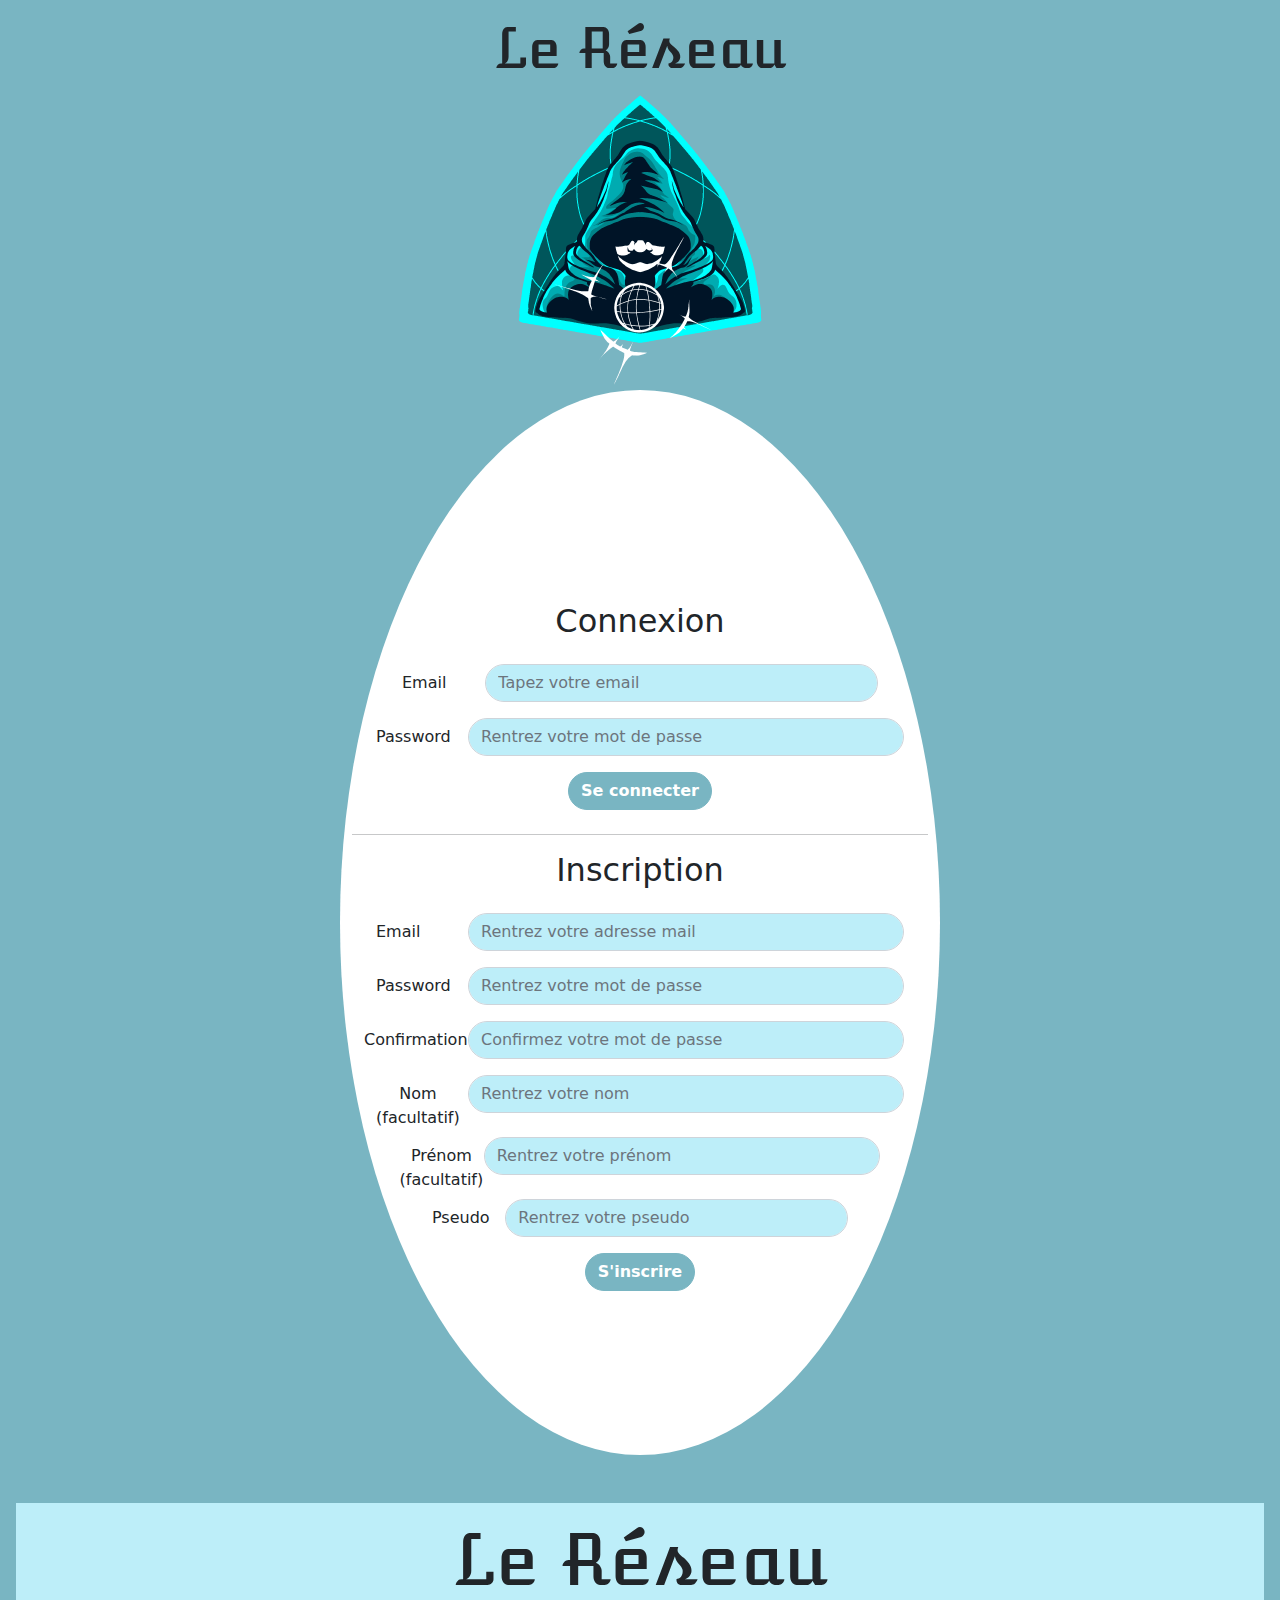
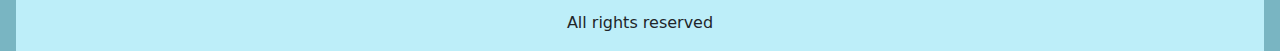
<file: index.html>
<!DOCTYPE html>
<html lang="fr">
    <head>
        <meta charset="UTF-8" />
        <meta http-equiv="X-UA-Compatible" content="IE=edge" />
        <meta name="viewport" content="width=device-width, initial-scale=1.0" />
        <link href="./assets/css/bootstrap_base.css" rel="stylesheet" />
        <title>Le Réseaux</title>
    </head>
    <body class="mx-3 bg-primary">
        <header class="mt-3">
            <div class="header_login my-20 mx-0 d-flex flex-column">
                <h1 class="header_titre_login col-xl-12 text-center d-flex flex-column justify-content-center font-atomic h7">
                    Le Réseau
                </h1>
                <img class="logo_login col-xl-12 mx-auto w-300" src="./assets/img/logo.png" />
            </div>
        </header>

        <main class="signup_login">
            <div class="login_signup_form d-flex flex-column container col-10 row justify-content-center mx-auto rounded-circle overflow-hidden bg-white w-600 h-1065">
                <form action="thread.html" method="" class="login_form d-flex flex-column justify-content-center mt-5">
                    <p class="login_title login_signup_title h2 text-center">
                        Connexion
                    </p>

                    <div class="form-group row mx-auto col-sm-12 login_email mt-3 w-500">
                        <label for="inputEmail" class="label_email col-sm-2 col-form-label text-center d-flex align-items-center pl-5"
                            >Email</label
                        >
                        <div class="col-sm-10">
                            <input
                                type="email"
                                class="form-control my-auto bg-secondary"
                                id="inputEmailLogin"
                                placeholder="Tapez votre email"
                            />
                        </div>
                    </div>

                    <div class="form-group row mx-auto col-sm-12 mt-3">
                        <label
                            for="inputPassword"
                            class="col-sm-2 col-form-label text-center d-flex align-items-center"
                            >Password</label
                        >
                        <div class="col-sm-10">
                            <input
                                type="password"
                                class="form-control my-auto bg-secondary"
                                id="inputPasswordLogin"
                                placeholder="Rentrez votre mot de passe"
                            />
                        </div>
                    </div>

                    <button type="submit" class="btn btn-primary mx-auto login_submit mt-3 bg-primary border-primary fw-bold text-white">Se connecter</button>

                </form>

                <hr class="mt-4">

                <form action="thread.html" method="get" class="signup_form d-flex flex-column justify-content-center">
                    <p class="signup_title login_signup_title h2 text-center">Inscription</p>

                    <div class="form-group row mx-auto col-sm-12 mt-3">
                        <label
                            for="inputEmail"
                            class="col-sm-2 col-form-label text-center d-flex align-items-center"
                            >Email</label
                        >
                        <div class="col-sm-10">
                            <input
                                type="email"
                                class="form-control my-auto bg-secondary"
                                id="inputEmailSignup"
                                placeholder="Rentrez votre adresse mail"
                            />
                        </div>
                    </div>

                    <div class="form-group row mx-auto col-sm-12 mt-3">
                        <label
                            for="inputPassword"
                            class="col-sm-2 col-form-label text-center d-flex align-items-center"
                            >Password</label
                        >
                        <div class="col-sm-10">
                            <input
                                type="password"
                                class="form-control my-auto bg-secondary"
                                id="inputPasswordSignup"
                                placeholder="Rentrez votre mot de passe"
                            />
                        </div>
                    </div>

                    <div class="form-group row mx-auto col-sm-12 mt-3">
                        <label
                            for="inputPasswordConfirmation"
                            class="col-sm-2 col-form-label text-center d-flex align-items-center label_password_confirmation p-0"
                            >Confirmation</label
                        >
                        <div class="col-sm-10">
                            <input
                                type="email"
                                class="form-control my-auto bg-secondary"
                                id="inputPasswordConfirmationSignup"
                                placeholder="Confirmez votre mot de passe"
                            />
                        </div>
                    </div>

                    <div class="form-group row mx-auto col-sm-12 mt-3">
                        <label
                            for="inputLastName"
                            class="col-sm-2 col-form-label text-center d-flex align-items-center"
                            >Nom (facultatif)</label
                        >
                        <div class="col-sm-10">
                            <input
                                type="text"
                                class="form-control my-auto bg-secondary"
                                id="inputLastName"
                                placeholder="Rentrez votre nom"
                            />
                        </div>
                    </div>

                    <div class="form-group row mx-auto col-sm-12 signup_first_name w-505">
                        <label
                            for="inputFirstName"
                            class="col-sm-2 col-form-label text-center d-flex align-items-center"
                            >Prénom (facultatif)</label
                        >
                        <div class="col-sm-10">
                            <input
                                type="text"
                                class="form-control my-auto bg-secondary"
                                id="inputFirstName"
                                placeholder="Rentrez votre prénom"
                            />
                        </div>
                    </div>

                    <div class="form-group row mx-auto col-sm-12 signup_pseudo w-440">
                        <label
                            for="inputPseudo"
                            class="col-sm-2 col-form-label text-center d-flex align-items-center"
                            >Pseudo</label
                        >
                        <div class="col-sm-10">
                            <input
                                type="text"
                                class="form-control my-auto bg-secondary"
                                id="inputPseudoSignUp"
                                placeholder="Rentrez votre pseudo"
                            />
                        </div>
                    </div>
                        <button type="submit" class="btn btn-primary mx-auto login_submit mt-3 bg-primary border-primary fw-bold text-white">S'inscrire</button>
                </form>
            </div>
        </main>

        <footer class="py-3 px-0 mt-5 bg-secondary">
            <div class="footer d-flex flex-column align-items-center">
                <h2 class="footer_title font-atomic h1">Le Réseau</h2>
                <p class="footer_copyright mb-0">All rights reserved</p>
            </div>
        </footer>

        <script
            src="https://code.jquery.com/jquery-3.3.1.slim.min.js"
            integrity="sha384-q8i/X+965DzO0rT7abK41JStQIAqVgRVzpbzo5smXKp4YfRvH+8abtTE1Pi6jizo"
            crossorigin="anonymous"
        ></script>
        <script
            src="https://cdn.jsdelivr.net/npm/popper.js@1.14.3/dist/umd/popper.min.js"
            integrity="sha384-ZMP7rVo3mIykV+2+9J3UJ46jBk0WLaUAdn689aCwoqbBJiSnjAK/l8WvCWPIPm49"
            crossorigin="anonymous"
        ></script>
        <script
            src="https://cdn.jsdelivr.net/npm/bootstrap@4.1.3/dist/js/bootstrap.min.js"
            integrity="sha384-ChfqqxuZUCnJSK3+MXmPNIyE6ZbWh2IMqE241rYiqJxyMiZ6OW/JmZQ5stwEULTy"
            crossorigin="anonymous"
        ></script>
    </body>
</html>
</file>
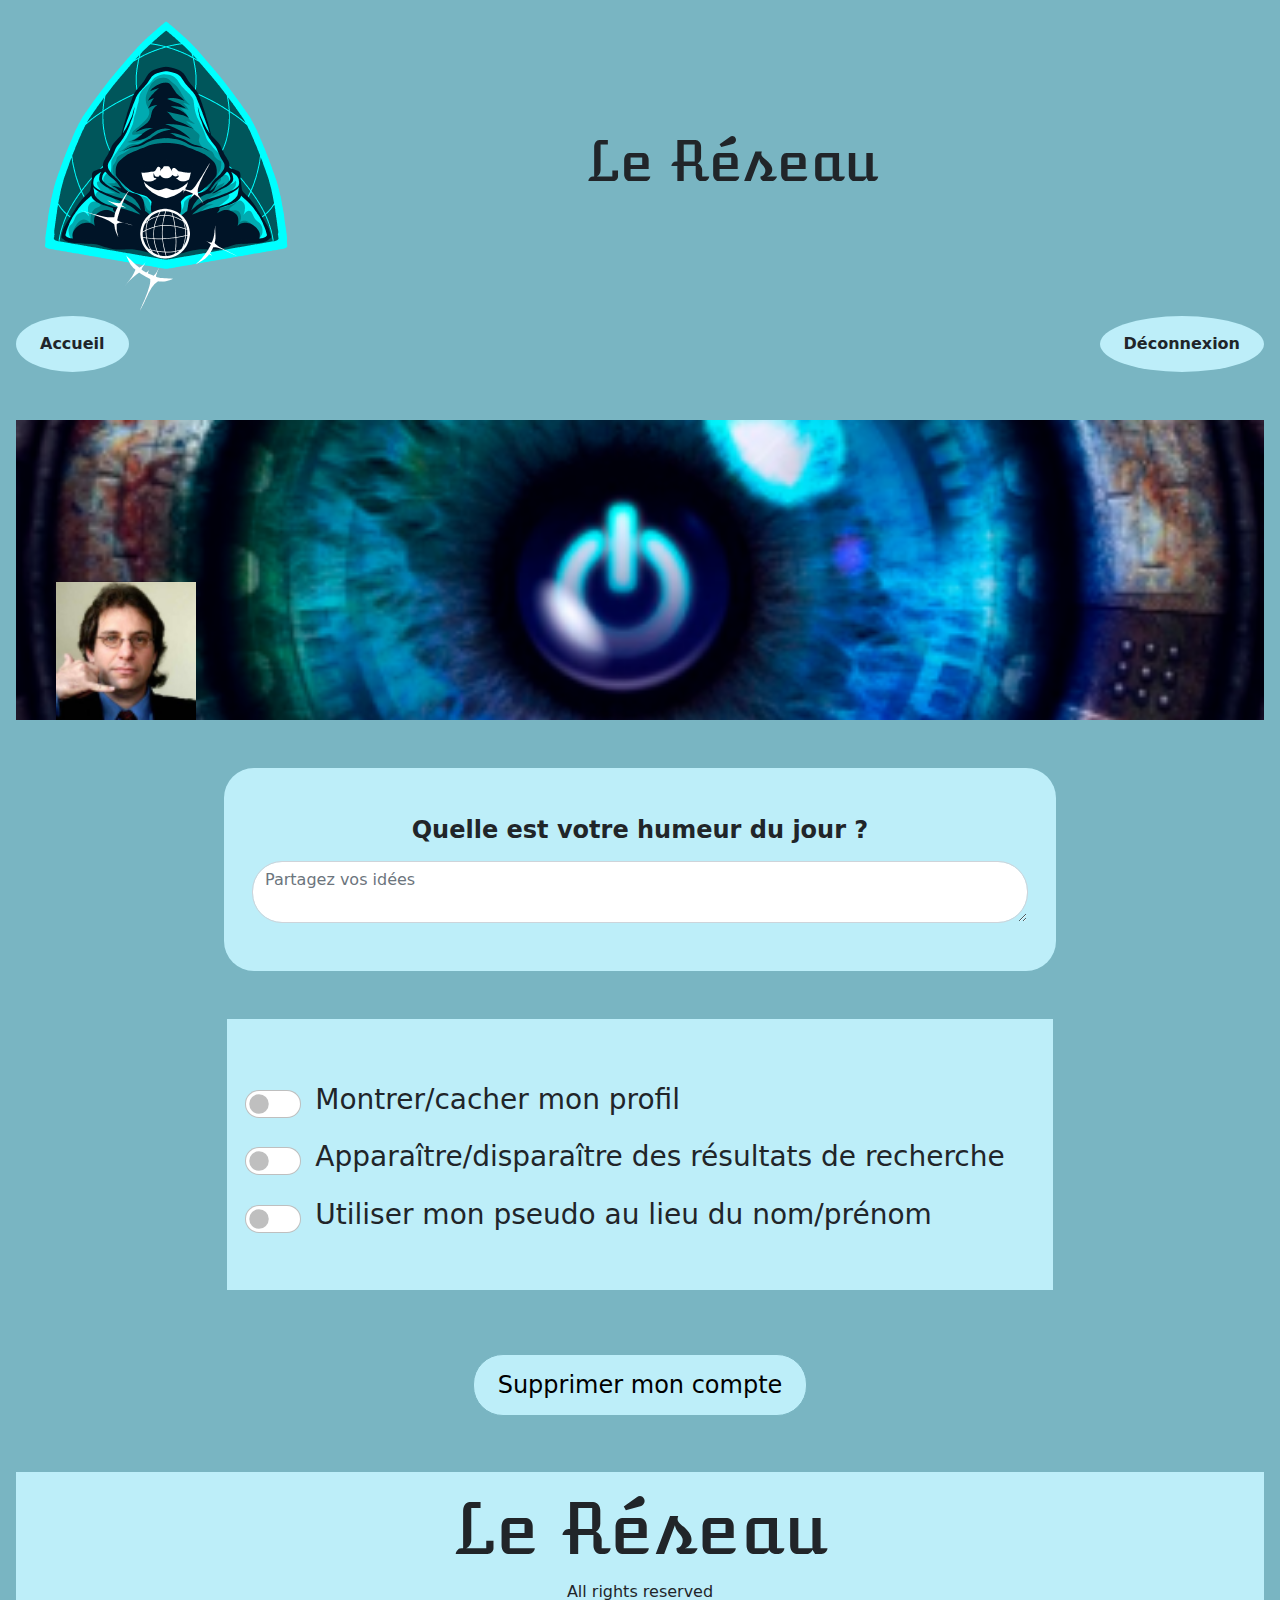
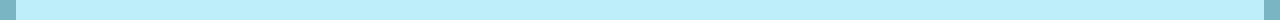
<file: profil.html>
<html lang="fr">
    <head>
        <meta charset="UTF-8" />
        <meta http-equiv="X-UA-Compatible" content="IE=edge" />
        <meta name="viewport" content="width=device-width, initial-scale=1.0" />

        <link href="./assets/css/bootstrap_base.css" rel="stylesheet" />

        <title>Profil</title>
    </head>

    <body class="mx-3 bg-primary">
        <header class="mt-3">
            <div class="header d-flex align-items-center font-atomic">
                <img class="logo col-sm-2 w-300" src="./assets/img/logo.png" />

                <h1 class="header_titre text-center col-sm-8 h1 h7">Le Réseau</h1>
            </div>

            <div class="links d-flex justify-content-between">
                <a href="thread.html" class="link d-flex align-items-center text-dark text-decoration-none d-flex align-items-center rounded-circle bg-secondary">
                    <p class="fw-bold mx-4 my-3">Accueil</p>
                </a>

                <a href="index.html" class="link d-flex align-items-center text-dark text-decoration-none d-flex align-items-center rounded-circle bg-secondary">
                    <p class="fw-bold mx-4 my-3">Déconnexion</p>
                </a>
            </div>
        </header>

        <main>
            <div class="banner position-relative overflow-hidden d-flex mt-5 h-300">
                <img src="./assets/img/banner.png" alt="Bannière du profil" class="col-12 couverture obj-fit-cover">
                <img src="./assets/img/Mitnick.png" alt="Photo de profil" class="photo_profil position-absolute w-140 left-40 bottom-0px">
            </div>

            <div class="post col-8 mx-auto mt-5 bg-secondary rounded">
                <form action="" method="" class="py-5 px-3">
                    <div class="form-group row mx-auto col-sm-12">
                        <label class="text-center font-weight-bold profil_status_title fw-bold mb-3 h4">
                            Quelle est votre humeur du jour ?
                        </label>

                        <div class="col-sm-12">
                            <textarea
                                type="text"
                                class="form-control my-auto"
                                id="status"
                                placeholder="Partagez vos idées"
                                col="10"
                            ></textarea>
                        </div>
                    </div>
                </form>
            </div>

            <div class="container switchs mt-5 p-5 bg-secondary fit-content">
                <div class="form-check form-switch mt-3">
                    <input class="form-check-input h3" type="checkbox" id="flexSwitchCheckDefault">
                    <label class="form-check-label h3" for="flexSwitchCheckDefault">Montrer/cacher mon profil</label>
                  </div>

                  <div class="form-check form-switch mt-3">
                    <input class="form-check-input h3" type="checkbox" id="flexSwitchCheckDefault">
                    <label class="form-check-label h3" for="flexSwitchCheckDefault">Apparaître/disparaître des résultats de recherche</label>
                  </div>

                  <div class="form-check form-switch mt-3">
                    <input class="form-check-input h3" type="checkbox" id="flexSwitchCheckDefault">
                    <label class="form-check-label h3" for="flexSwitchCheckDefault">Utiliser mon pseudo au lieu du nom/prénom</label>
                  </div>
            </div>

            <div class="d-flex mt-5">
                <button type="submit" class="btn btn-primary mx-auto login_submit mt-3 bg-secondary border-primary fw-bold p-3 px-4 h1">
                    <span class="h4">Supprimer mon compte</span>
                </button>
            </div>
        </main>

        <footer class="py-3 px-0 mt-5 bg-secondary">
            <div class="footer d-flex flex-column align-items-center">
                <h2 class="footer_title font-atomic h1">Le Réseau</h2>
                <p class="footer_copyright mb-0">All rights reserved</p>
            </div>
        </footer>

        <script
            src="https://code.jquery.com/jquery-3.3.1.slim.min.js"
            integrity="sha384-q8i/X+965DzO0rT7abK41JStQIAqVgRVzpbzo5smXKp4YfRvH+8abtTE1Pi6jizo"
            crossorigin="anonymous"
        ></script>
        <script
            src="https://cdn.jsdelivr.net/npm/popper.js@1.14.3/dist/umd/popper.min.js"
            integrity="sha384-ZMP7rVo3mIykV+2+9J3UJ46jBk0WLaUAdn689aCwoqbBJiSnjAK/l8WvCWPIPm49"
            crossorigin="anonymous"
        ></script>
        <script
            src="https://cdn.jsdelivr.net/npm/bootstrap@4.1.3/dist/js/bootstrap.min.js"
            integrity="sha384-ChfqqxuZUCnJSK3+MXmPNIyE6ZbWh2IMqE241rYiqJxyMiZ6OW/JmZQ5stwEULTy"
            crossorigin="anonymous"
        ></script>
    </body>
</html>
</file>
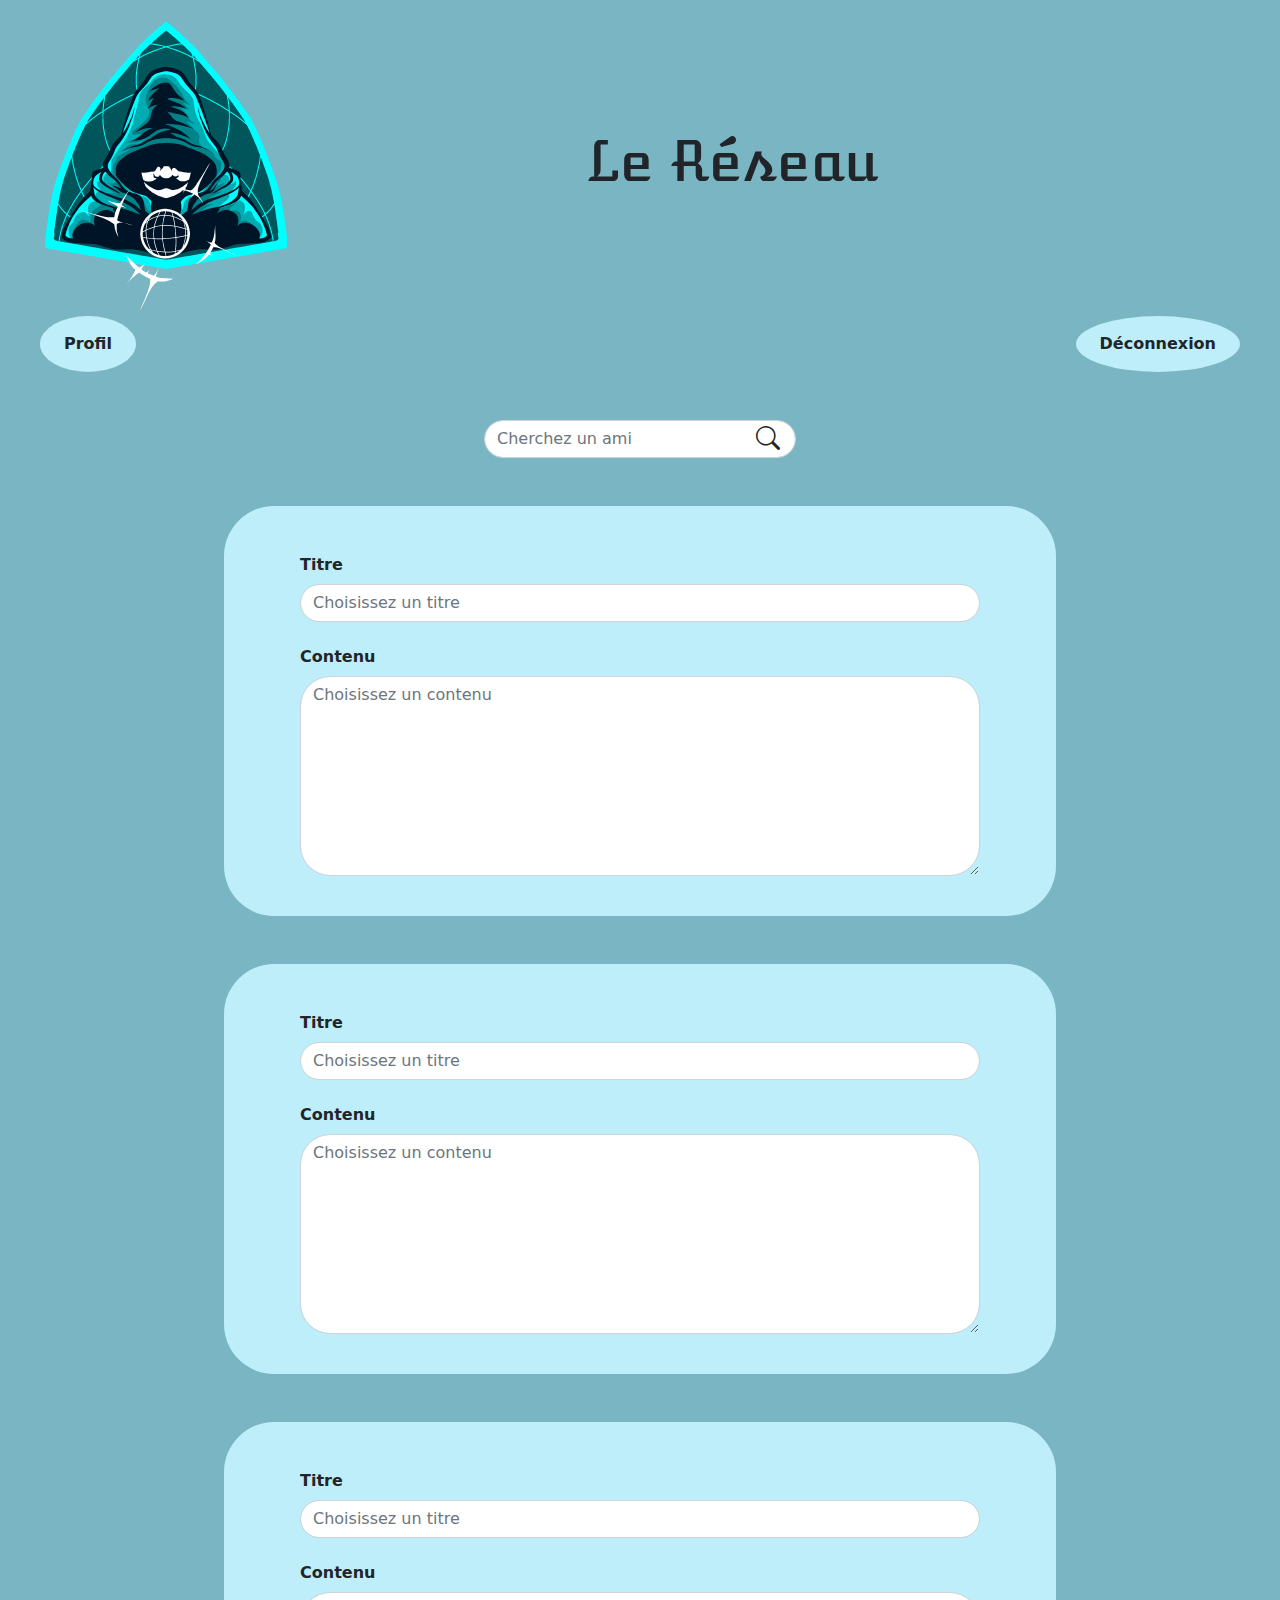
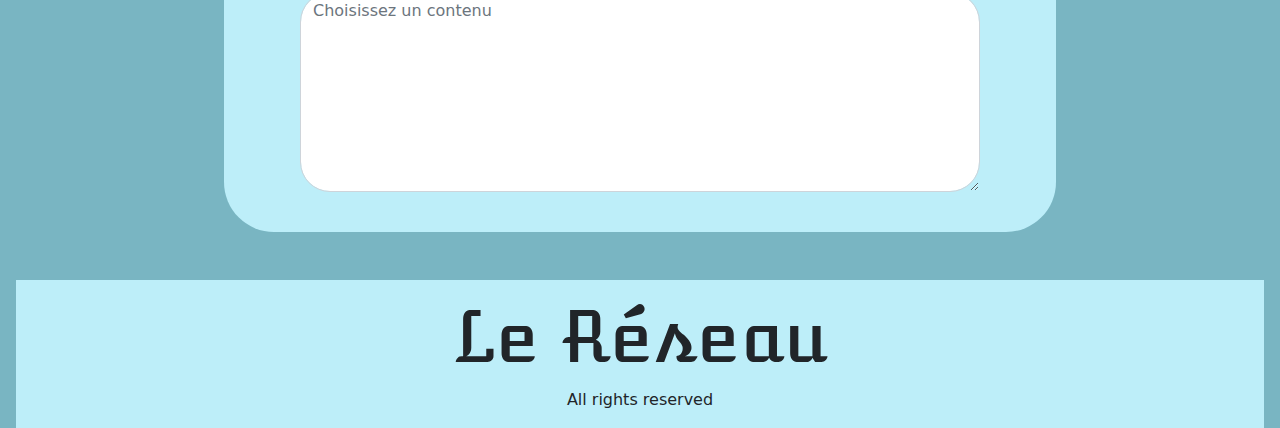
<file: thread.html>
<!DOCTYPE html>
<html lang="fr">
    <head>
        <meta charset="UTF-8" />
        <meta http-equiv="X-UA-Compatible" content="IE=edge" />
        <meta name="viewport" content="width=device-width, initial-scale=1.0" />

        <link rel="stylesheet" href="https://cdn.jsdelivr.net/npm/bootstrap-icons@1.10.2/font/bootstrap-icons.css">
        <link href="./assets/css/bootstrap_base.css" rel="stylesheet" />

        <title>Accueil</title>
    </head>
    <body class="mx-3 bg-primary">
        <header class="mt-3">
            <div class="header d-flex align-items-center font-atomic">
                <img class="logo col-sm-2 w-300" src="./assets/img/logo.png" />

                <h1 class="header_titre text-center col-sm-8 h7">Le Réseau</h1>
            </div>

            <div class="links d-flex justify-content-between my-0 mx-4">
                <a href="profil.html" class="link d-flex align-items-center text-dark text-decoration-none d-flex align-items-center rounded-circle bg-secondary">
                    <p class="fw-bold mx-4 my-3">Profil</p>
                </a>

                <a href="index.html" class="link d-flex align-items-center text-dark text-decoration-none d-flex align-items-center rounded-circle bg-secondary">
                    <p class="fw-bold mx-4 my-3">Déconnexion</p>
                </a>
            </div>
        </header>

        <main>
            <form class="form-inline my-2 col-3 d-flex mx-auto search_bar position-relative m-5 my-5">
                <input
                    class="form-control mr-sm-2 search_input border-radius-sm"
                    type="search"
                    placeholder="Cherchez un ami"
                    aria-label="Search"
                />

                <a href="" class="loupe position-absolute text-dark right-16 top-5">
                    <i class="bi bi-search loupe_img h4"></i>
                </a>
            </form>

            <div class="post col-8 mx-auto my-5 py-4 px-3 bg-secondary rounded-1">
                <form action="" method="" class="py-3 px-5">
                    <div class="form-group row mx-auto col-sm-12 post_block mt-0">
                        <label for="inputPostTitre" class="col-sm-2 col-form-label col-12 col-sm-12 fw-bold h4"
                            >Titre</label
                        >
                        <div class="col-sm-12">
                            <input
                                type="text"
                                class="form-control my-auto rounded-1"
                                id="inputPostTitre"
                                placeholder="Choisissez un titre"
                            />
                        </div>
                    </div>

                    <div class="form-group row mx-auto col-sm-12 mt-3">
                        <label for="inputPostContent" class="col-sm-2 col-form-label col-12 col-sm-12 fw-bold h4"
                            >Contenu</label
                        >
                        <div class="col-sm-12">
                            <textarea
                                type="text"
                                class="form-control my-auto border-radius h-200"
                                id="inputPostContent"
                                placeholder="Choisissez un contenu"
                                col="10"
                            ></textarea>
                        </div>
                    </div>
                </form>
            </div>

            <div class="post col-8 mx-auto my-5 py-4 px-3 bg-secondary rounded-1">
                <form action="" method="" class="py-3 px-5">
                    <div class="form-group row mx-auto col-sm-12 post_block mt-0">
                        <label for="inputPostTitre" class="col-sm-2 col-form-label col-12 col-sm-12 fw-bold h4"
                            >Titre</label
                        >
                        <div class="col-sm-12">
                            <input
                                type="text"
                                class="form-control my-auto rounded-1"
                                id="inputPostTitre"
                                placeholder="Choisissez un titre"
                            />
                        </div>
                    </div>

                    <div class="form-group row mx-auto col-sm-12 mt-3">
                        <label for="inputPostContent" class="col-sm-2 col-form-label col-12 col-sm-12 fw-bold h4"
                            >Contenu</label
                        >
                        <div class="col-sm-12">
                            <textarea
                                type="text"
                                class="form-control my-auto border-radius h-200"
                                id="inputPostContent"
                                placeholder="Choisissez un contenu"
                                col="10"
                            ></textarea>
                        </div>
                    </div>
                </form>
            </div>

            <div class="post col-8 mx-auto my-5 py-4 px-3 bg-secondary rounded-1">
                <form action="" method="" class="py-3 px-5">
                    <div class="form-group row mx-auto col-sm-12 post_block mt-0">
                        <label for="inputPostTitre" class="col-sm-2 col-form-label col-12 col-sm-12 fw-bold h4"
                            >Titre</label
                        >
                        <div class="col-sm-12">
                            <input
                                type="text"
                                class="form-control my-auto rounded-1"
                                id="inputPostTitre"
                                placeholder="Choisissez un titre"
                            />
                        </div>
                    </div>

                    <div class="form-group row mx-auto col-sm-12 mt-3">
                        <label for="inputPostContent" class="col-sm-2 col-form-label col-12 col-sm-12 fw-bold h4"
                            >Contenu</label
                        >
                        <div class="col-sm-12">
                            <textarea
                                type="text"
                                class="form-control my-auto border-radius h-200"
                                id="inputPostContent"
                                placeholder="Choisissez un contenu"
                                col="10"
                            ></textarea>
                        </div>
                    </div>
                </form>
            </div>
        </main>

        <footer class="py-3 px-0 mt-5 bg-secondary">
            <div class="footer d-flex flex-column align-items-center">
                <h2 class="footer_title font-atomic h1">Le Réseau</h2>
                <p class="footer_copyright mb-0">All rights reserved</p>
            </div>
        </footer>

        <script
            src="https://code.jquery.com/jquery-3.3.1.slim.min.js"
            integrity="sha384-q8i/X+965DzO0rT7abK41JStQIAqVgRVzpbzo5smXKp4YfRvH+8abtTE1Pi6jizo"
            crossorigin="anonymous"
        ></script>
        <script
            src="https://cdn.jsdelivr.net/npm/popper.js@1.14.3/dist/umd/popper.min.js"
            integrity="sha384-ZMP7rVo3mIykV+2+9J3UJ46jBk0WLaUAdn689aCwoqbBJiSnjAK/l8WvCWPIPm49"
            crossorigin="anonymous"
        ></script>
        <script
            src="https://cdn.jsdelivr.net/npm/bootstrap@4.1.3/dist/js/bootstrap.min.js"
            integrity="sha384-ChfqqxuZUCnJSK3+MXmPNIyE6ZbWh2IMqE241rYiqJxyMiZ6OW/JmZQ5stwEULTy"
            crossorigin="anonymous"
        ></script>
    </body>
</html>
</file>
